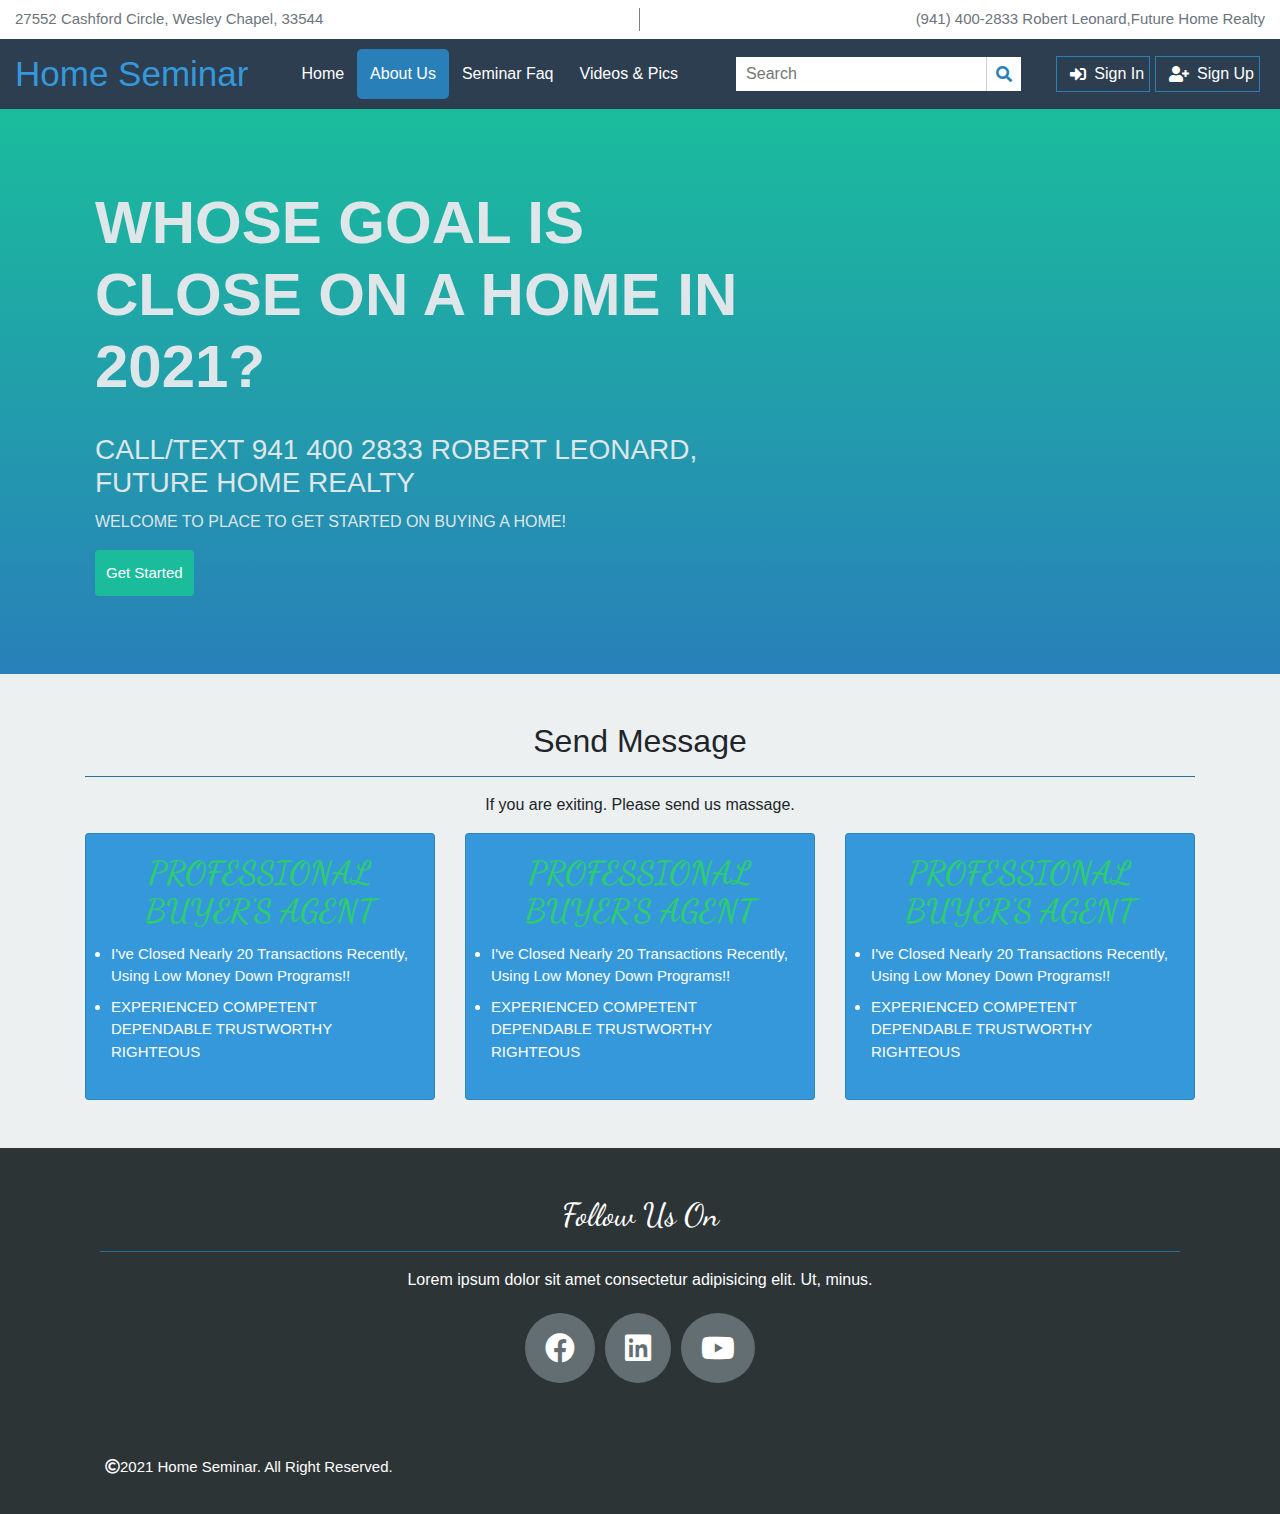
<file: About Us/about.html>
<!DOCTYPE html>
<html lang="en">

<head>
    <meta charset="UTF-8">
    <meta http-equiv="X-UA-Compatible" content="IE=edge">
    <meta name="viewport" content="width=device-width, initial-scale=1.0">
    <title>About Us /Buyer's Agent-Robert Leonard, Future Home Realty</title>
    <link rel="stylesheet" href="css/bootstrap.min.css">
    <link rel="stylesheet" href="css/about.css">
    <link rel="stylesheet" href="https://use.fontawesome.com/releases/v5.15.2/css/all.css">
    <script src="https://ajax.googleapis.com/ajax/libs/jquery/3.5.1/jquery.min.js"></script>
    <script src="https://cdnjs.cloudflare.com/ajax/libs/popper.js/1.16.0/umd/popper.min.js"></script>
    <script src="https://maxcdn.bootstrapcdn.com/bootstrap/4.5.2/js/bootstrap.min.js"></script>
    <script src="js/script.js"></script>
</head>

<body>
    <!-- top headert part start from here -->
    <header class="top-header text-secondary">
        <div class="container-fluid">
            <div class="row py-2 no-gutters ">
                <div class="col-6 " id="horizontal-devider">
                    <p class="top-header-text">27552 Cashford Circle, Wesley Chapel, 33544</p>
                </div>
                <div class=" col-6 text-right">
                    <p class="top-header-text">(941) 400-2833 Robert Leonard,Future Home Realty</p>
                </div>
            </div>
        </div>
    </header>
    <!-- top headert part start from here--->

    <!-- nav section start -->
    <div class="navbar sticky-top">
        <div class="container-fluid">


            <div class="logo-nav-wrapper">

                <div class="bar">
                    <i class="fas fa-bars"></i>
                    <i class="fas fa-times "></i>
                </div>


                <div class="logo">
                    <a href="">
                        <h4>Home Seminar</h4>
                    </a>
                </div>
                <ul class="navmenu">
                    <li><a href="../index.html">Home</a></li>
                    <li class="active"><a href="">About Us</a></li>
                    <li ><a href="../Seminar Faq/Seminar-faq.html">Seminar Faq</a></li>
                    <li><a href="../Videos and pics/videos.html">Videos & Pics</a></li>
                </ul>

            </div>


            <div class="searchbox">
                <input type="text" placeholder="Search">
                <i class="fas fa-search"></i>
            </div>
            <div class="member-info ">
                <div class="sign-in">
                    <a href="../sign in page/sign-in.html">
                        <i class="fas fa-sign-in-alt px-2 "></i>
                        <p class="">Sign In</p>
                    </a>

                </div>
                <div class="sign-up">
                    <a href="../sign up page/sign-up.html">
                        <i class="fas fa-user-plus px-2"></i>
                        <p class="">Sign Up</p>
                    </a>

                </div>
            </div>
        </div>
    </div>
    <!-- nav section end -->

    <!------------- banner section --------- -->
    <div class="banner">
        <div class="container">
            <div class="row py-5">
                <div class="col-md-8">
                    <div class="banner-title-box">
                        <h2 class="banner-title">WHOSE GOAL IS CLOSE ON A HOME IN 2021?</h2>
                        <h3 class="banner-subtitle">CALL/TEXT 941 400 2833
                            ROBERT LEONARD,
                            FUTURE HOME REALTY
                        </h3>
                        <p class="title-desc">WELCOME TO PLACE TO GET STARTED ON BUYING A HOME!</p>
                        <button class="btn common-btn"><a href="">Get Started</a> </button>
                    </div>
                </div>
            </div>
        </div>
    </div>

    <!------------- banner section end--------- -->
    <!----------------about us----------->
    <div class="about-us py-5">
        <div class="container">
            <div class="row">
                <div class="col-md-12 text-center">
                    <h2 class="title">Send Message</h2>
                    <hr>
                    <p>If you are exiting. Please send us massage.</p>
                </div>
            </div>
            <div class="row">
                <div class="col-md-4">
                    <div class="card mb-sm-4 m-md-0">
                        <div class="card-body">
                            <div class="card-title">
                                <h2>Professional Buyer's Agent</h2>
                            </div>
                            <div class="card-text">
                                <ul>
                                    <li class="mb-2">I've closed nearly 20 transactions recently, using low money down
                                        programs!!
                                    </li>
                                    <li>EXPERIENCED COMPETENT DEPENDABLE TRUSTWORTHY RIGHTEOUS</li>
                                </ul>
                            </div>
                        </div>
                    </div>
                </div>
                <div class="col-md-4">
                    <div class="card mb-sm-4 m-md-0">
                        <div class="card-body">
                            <div class="card-title">
                                <h2>Professional Buyer's Agent</h2>
                            </div>
                            <div class="card-text">
                                <ul>
                                    <li class="mb-2">I've closed nearly 20 transactions recently, using low money down
                                        programs!!
                                    </li>
                                    <li>EXPERIENCED COMPETENT DEPENDABLE TRUSTWORTHY RIGHTEOUS</li>
                                </ul>
                            </div>
                        </div>
                    </div>
                </div>
                <div class="col-md-4">
                    <div class="card ">
                        <div class="card-body">
                            <div class="card-title">
                                <h2>Professional Buyer's Agent</h2>
                            </div>
                            <div class="card-text">
                                <ul>
                                    <li class="mb-2">I've closed nearly 20 transactions recently, using low money down
                                        programs!!
                                    </li>
                                    <li>EXPERIENCED COMPETENT DEPENDABLE TRUSTWORTHY RIGHTEOUS</li>
                                </ul>
                            </div>
                        </div>
                    </div>
                </div>
            </div>
        </div>
    </div>



    <!----------------about us end----------->
    <!-- footer start -->
    <footer class="footer-part">
        <div class="container">
            <div class="row">
                <div class="col-md-12 py-5">
                    <div class="col-md-12 text-center ">
                        <h2 class="title">Follow Us On</h2>
                        <hr>
                        <p class="title-desc">Lorem ipsum dolor sit amet consectetur adipisicing elit. Ut, minus.</p>
                    </div>

                    <div class="social-link">
                        <a href="https://www.facebook.com/101267173889321"><i class="fab fa-facebook"></i></a>
                        <a href="https://www.linkedin.com/in/robert-leonard-77280b15b/"><i
                                class="fab fa-linkedin text-white"></i></a>
                        <a href="https://www.youtube.com/channel/UCjj0bDj8xqBLkMwbcsASmPQ?view_as=subscriber"><i
                                class="fab fa-youtube"></i></a>
                    </div>

                </div>
            </div>
            <div class="row">
                <div class="col-12">
                    <div class="copyright">
                        <p><i class="far fa-copyright"></i>2021 Home Seminar. All Right Reserved.</p>
                    </div>
                </div>
            </div>
        </div>

    </footer>
    <!-- footer end -->

</body>

</html>
</file>
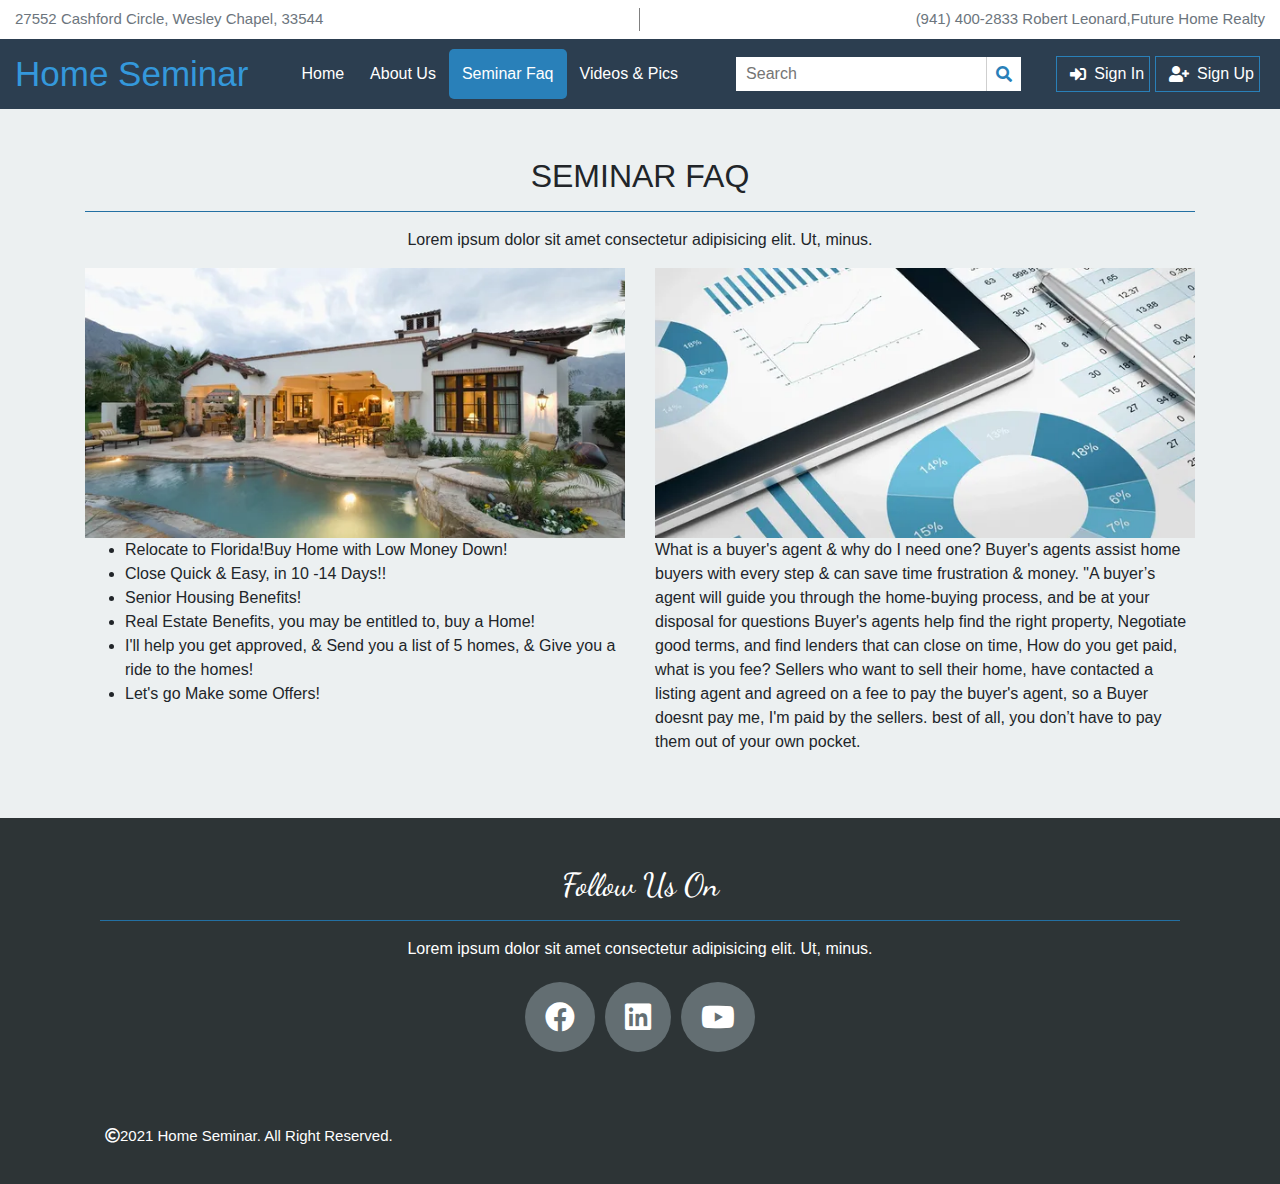
<file: Seminar Faq/Seminar-faq.html>
<!DOCTYPE html>
<html lang="en">

<head>
    <meta charset="UTF-8">
    <meta http-equiv="X-UA-Compatible" content="IE=edge">
    <meta name="viewport" content="width=device-width, initial-scale=1.0">
    <title>Seminar Faq /Buyer's Agent-Robert Leonard, Future Home Realty</title>
    <link rel="stylesheet" href="css/bootstrap.min.css">
    <link rel="stylesheet" href="css/Seminar-faq.css">
    <link rel="stylesheet" href="https://use.fontawesome.com/releases/v5.15.2/css/all.css">
    <script src="https://ajax.googleapis.com/ajax/libs/jquery/3.5.1/jquery.min.js"></script>
    <script src="https://cdnjs.cloudflare.com/ajax/libs/popper.js/1.16.0/umd/popper.min.js"></script>
    <script src="https://maxcdn.bootstrapcdn.com/bootstrap/4.5.2/js/bootstrap.min.js"></script>
    <script src="js/script.js"></script>
</head>

<body>
    <!-- top headert part start from here -->
    <header class="top-header text-secondary">
        <div class="container-fluid">
            <div class="row py-2 no-gutters ">
                <div class="col-6 " id="horizontal-devider">
                    <p class="top-header-text">27552 Cashford Circle, Wesley Chapel, 33544</p>
                </div>
                <div class=" col-6 text-right">
                    <p class="top-header-text">(941) 400-2833 Robert Leonard,Future Home Realty</p>
                </div>
            </div>
        </div>
    </header>
    <!-- top headert part start from here--->

    <!-- nav section start -->
    <div class="navbar sticky-top">
        <div class="container-fluid">


            <div class="logo-nav-wrapper">

                <div class="bar">
                    <i class="fas fa-bars"></i>
                    <i class="fas fa-times "></i>
                </div>


                <div class="logo">
                    <a href="">
                        <h4>Home Seminar</h4>
                    </a>
                </div>
                <ul class="navmenu">
                    <li><a href="../index.html">Home</a></li>
                    <li ><a href="../About Us/about.html">About Us</a></li>
                    <li class="active"><a href="#">Seminar Faq</a></li>
                    <li><a href="../Videos and pics/videos.html">Videos & Pics</a></li>
                </ul>

            </div>


            <div class="searchbox">
                <input type="text" placeholder="Search">
                <i class="fas fa-search"></i>
            </div>
            <div class="member-info ">
                <div class="sign-in">
                    <a href="../sign in page/sign-in.html">
                        <i class="fas fa-sign-in-alt px-2 "></i>
                        <p class="">Sign In</p>
                    </a>

                </div>
                <div class="sign-up">
                    <a href="../sign up page/sign-up.html">
                        <i class="fas fa-user-plus px-2"></i>
                        <p class="">Sign Up</p>
                    </a>

                </div>
            </div>
        </div>
    </div>
    <!-- nav section end -->
    <!-- seminar faq -->
    <div class="seminar-faq-section py-5">
        <div class="container">
            <div class="row">
                <div class="col text-center">
                    <h2 class="title">Seminar Faq</h2>
                    <hr>
                    <p>Lorem ipsum dolor sit amet consectetur adipisicing elit. Ut, minus.</p>
                </div>
            </div>
            <div class="row">
                <div class="col-md-6">
                    <img src="../images/seminar.1.webp" class="w-100" alt="">
                    <ul>
                        <li>Relocate to Florida!Buy Home with Low Money Down!</li>
                        <li>Close Quick & Easy, in 10 -14 Days!!</li>
                        <li>Senior Housing Benefits! </li>
                        <li>Real Estate Benefits, you may be entitled to, buy a Home!</li>
                        <li>I'll help you get approved, & Send you a list of 5 homes, & Give you a ride to the homes!
                        </li>
                        <li>Let's go Make some Offers!</li>
                    </ul>
                </div>

                <div class="col-md-6">
                    <img src="../images/seminar-2.webp" class="w-100" alt="">
                    <p>What is a buyer's agent & why do I need one?

                        Buyer's agents assist home buyers with every step & can save time frustration & money.

                        "A buyer’s agent will guide you through the home-buying process, and be at your disposal for
                        questions

                        Buyer's agents help find the right property, Negotiate good terms, and find lenders that can
                        close on time,



                        How do you get paid, what is you fee?

                        Sellers who want to sell their home, have contacted a listing agent and agreed on a fee to pay
                        the buyer's agent, so a Buyer doesnt pay me, I'm paid by the sellers. best of all, you don’t
                        have to pay them out of your own pocket.</p>
                </div>
            </div>
        </div>
    </div>

    <!-- seminar faq -->
    <!-- footer start -->
    <footer class="footer-part">
        <div class="container">
            <div class="row">
                <div class="col-md-12 py-5">
                    <div class="col-md-12 text-center ">
                        <h2 class="title">Follow Us On</h2>
                        <hr>
                        <p class="title-desc">Lorem ipsum dolor sit amet consectetur adipisicing elit. Ut, minus.</p>
                    </div>

                    <div class="social-link">
                        <a href="https://www.facebook.com/101267173889321"><i class="fab fa-facebook"></i></a>
                        <a href="https://www.linkedin.com/in/robert-leonard-77280b15b/"><i
                                class="fab fa-linkedin text-white"></i></a>
                        <a href="https://www.youtube.com/channel/UCjj0bDj8xqBLkMwbcsASmPQ?view_as=subscriber"><i
                                class="fab fa-youtube"></i></a>
                    </div>

                </div>
            </div>
            <div class="row">
                <div class="col-12">
                    <div class="copyright">
                        <p><i class="far fa-copyright"></i>2021 Home Seminar. All Right Reserved.</p>
                    </div>
                </div>
            </div>
        </div>

    </footer>
    <!-- footer end -->

</body>

</html>
</file>
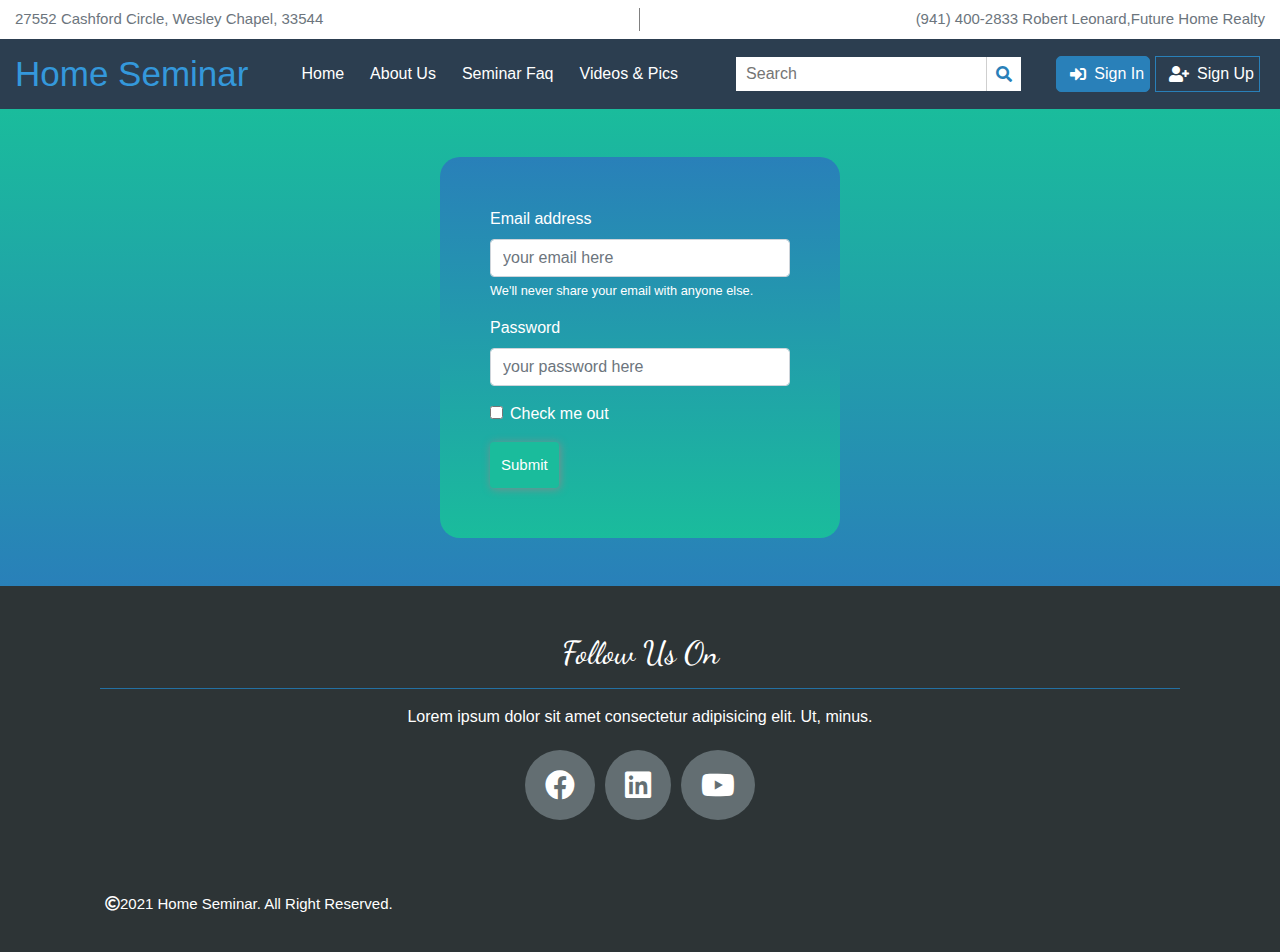
<file: sign in page/sign-in.html>
<!DOCTYPE html>
<html lang="en">

<head>
    <meta charset="UTF-8">
    <meta http-equiv="X-UA-Compatible" content="IE=edge">
    <meta name="viewport" content="width=device-width, initial-scale=1.0">
    <title>sign-in /Buyer's Agent-Robert Leonard, Future Home Realty</title>
    <link rel="stylesheet" href="css/bootstrap.min.css">
    <link rel="stylesheet" href="css/sign-in.css">
    <link rel="stylesheet" href="https://use.fontawesome.com/releases/v5.15.2/css/all.css">
    <script src="https://ajax.googleapis.com/ajax/libs/jquery/3.5.1/jquery.min.js"></script>
    <script src="https://cdnjs.cloudflare.com/ajax/libs/popper.js/1.16.0/umd/popper.min.js"></script>
    <script src="https://maxcdn.bootstrapcdn.com/bootstrap/4.5.2/js/bootstrap.min.js"></script>
    <script src="js/script.js"></script>
</head>

<body>
    <!-- top headert part start from here -->
    <header class="top-header text-secondary">
        <div class="container-fluid">
            <div class="row py-2 no-gutters ">
                <div class="col-6 " id="horizontal-devider">
                    <p class="top-header-text">27552 Cashford Circle, Wesley Chapel, 33544</p>
                </div>
                <div class=" col-6 text-right">
                    <p class="top-header-text">(941) 400-2833 Robert Leonard,Future Home Realty</p>
                </div>
            </div>
        </div>
    </header>
    <!-- top headert part start from here--->

    <!-- nav section start -->
    <div class="navbar sticky-top">
        <div class="container-fluid">


            <div class="logo-nav-wrapper">

                <div class="bar">
                    <i class="fas fa-bars"></i>
                    <i class="fas fa-times "></i>
                </div>


                <div class="logo">
                    <a href="">
                        <h4>Home Seminar</h4>
                    </a>
                </div>
                <ul class="navmenu">
                    <li><a href="../index.html">Home</a></li>
                    <li><a href="../About Us/about.html">About Us</a></li>
                    <li><a href="../Seminar Faq/Seminar-faq.html">Seminar Faq</a></li>
                    <li><a href="../Videos and pics/videos.html">Videos & Pics</a></li>
                </ul>

            </div>


            <div class="searchbox">
                <input type="text" placeholder="Search">
                <i class="fas fa-search"></i>
            </div>
            <div class="member-info ">
                <div class="sign-in active ">
                    <a href="#" class="">
                        <i class="fas fa-sign-in-alt px-2 "></i>
                        <p class="">Sign In</p>
                    </a>

                </div>
                <div class="sign-up">
                    <a href="../sign up page/sign-up.html">
                        <i class="fas fa-user-plus px-2"></i>
                        <p class="">Sign Up</p>
                    </a>

                </div>
            </div>
        </div>
    </div>
    <!-- nav section end -->
    <!-- sign in---->
    <div class="sign-in-section">
        <div class="container">
            <div class="row py-5">
                <div class="col-md-12">
                    <div class="form-wrapper">
                        <form>
                            <div class="form-group">
                                <label for="InputEmail1">Email address</label>
                                <input placeholder="your email here" type="email" class="form-control" id="InputEmail1"
                                    aria-describedby="emailHelp">
                                <small id="emailHelp" class="form-text text-white">We'll never share your email with
                                    anyone else.</small>
                            </div>
                            <div class="form-group">
                                <label for="InputPassword1">Password</label>
                                <input placeholder="your password here" type="password" class="form-control" id="InputPassword1">
                            </div>
                            <div class="form-group form-check">
                                <input type="checkbox" class="form-check-input" id="Check1">
                                <label class="form-check-label" for="Check1">Check me out</label>
                            </div>
                            <button type="submit" class="btn common-btn"><a href="">Submit</a></button>
                        </form>
                    </div>
                </div>
            </div>
        </div>
    </div>
    <!-- sign in end -->
    <!-- footer start -->
    <footer class="footer-part">
        <div class="container">
            <div class="row">
                <div class="col-md-12 py-5">
                    <div class="col-md-12 text-center ">
                        <h2 class="title">Follow Us On</h2>
                        <hr>
                        <p class="title-desc">Lorem ipsum dolor sit amet consectetur adipisicing elit. Ut, minus.</p>
                    </div>

                    <div class="social-link">
                        <a href="https://www.facebook.com/101267173889321"><i class="fab fa-facebook"></i></a>
                        <a href="https://www.linkedin.com/in/robert-leonard-77280b15b/"><i
                                class="fab fa-linkedin text-white"></i></a>
                        <a href="https://www.youtube.com/channel/UCjj0bDj8xqBLkMwbcsASmPQ?view_as=subscriber"><i
                                class="fab fa-youtube"></i></a>
                    </div>

                </div>
            </div>
            <div class="row">
                <div class="col-12">
                    <div class="copyright">
                        <p><i class="far fa-copyright"></i>2021 Home Seminar. All Right Reserved.</p>
                    </div>
                </div>
            </div>
        </div>

    </footer>
    <!-- footer end -->

</body>

</html>
</file>
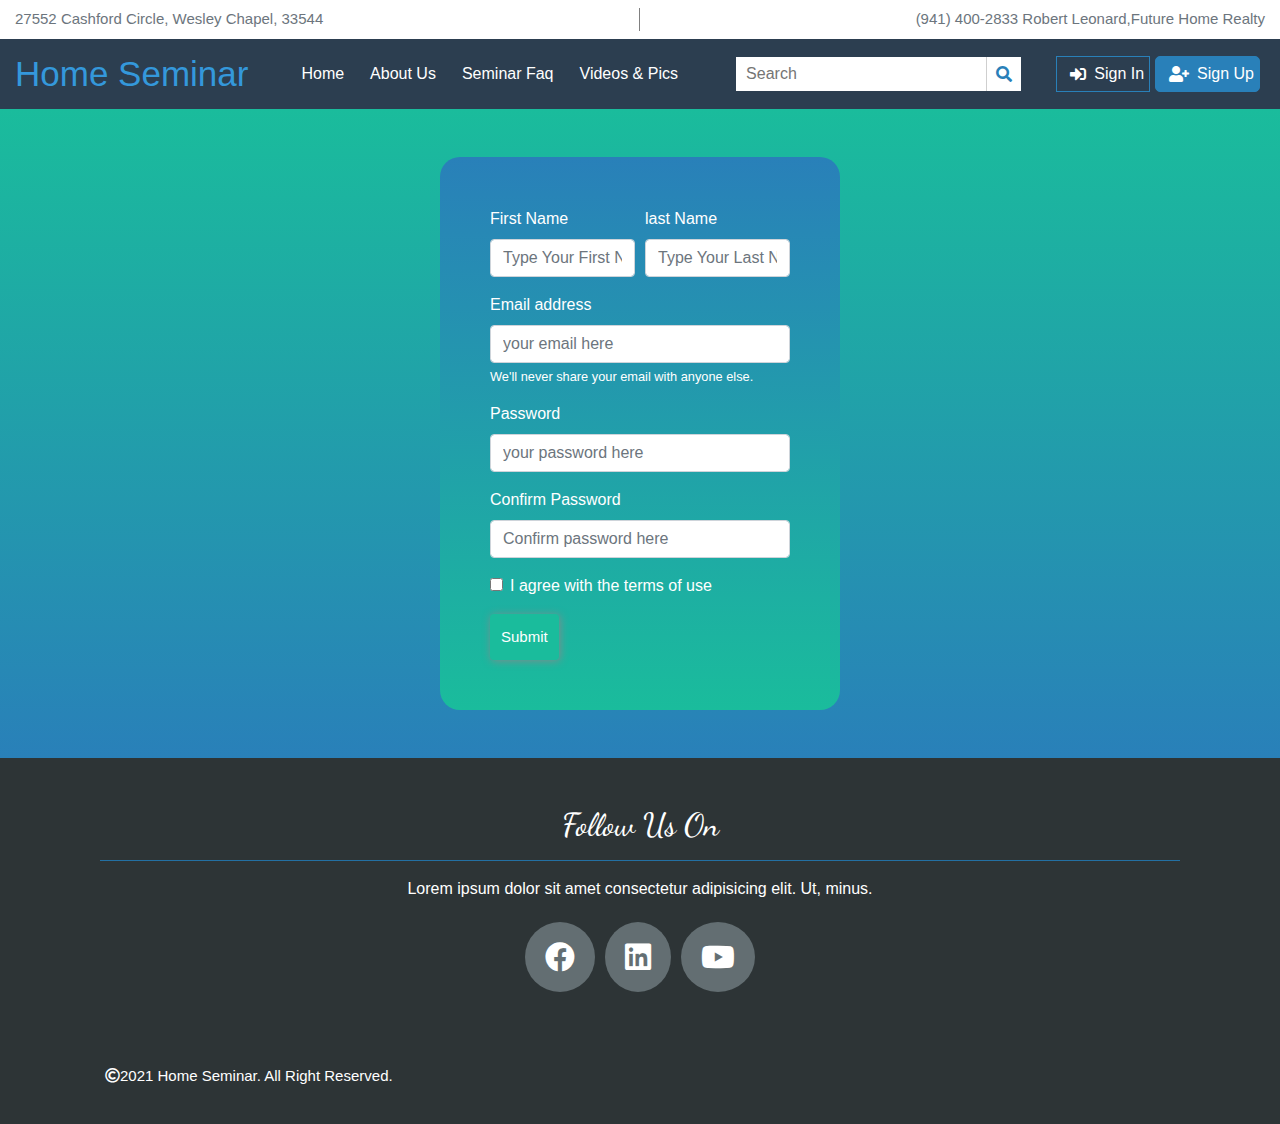
<file: sign up page/sign-up.html>
<!DOCTYPE html>
<html lang="en">

<head>
    <meta charset="UTF-8">
    <meta http-equiv="X-UA-Compatible" content="IE=edge">
    <meta name="viewport" content="width=device-width, initial-scale=1.0">
    <title>sign-up /Buyer's Agent-Robert Leonard, Future Home Realty</title>
    <link rel="stylesheet" href="css/bootstrap.min.css">
    <link rel="stylesheet" href="css/sign-up.css">
    <link rel="stylesheet" href="https://use.fontawesome.com/releases/v5.15.2/css/all.css">
    <script src="https://ajax.googleapis.com/ajax/libs/jquery/3.5.1/jquery.min.js"></script>
    <script src="https://cdnjs.cloudflare.com/ajax/libs/popper.js/1.16.0/umd/popper.min.js"></script>
    <script src="https://maxcdn.bootstrapcdn.com/bootstrap/4.5.2/js/bootstrap.min.js"></script>
    <script src="js/script.js"></script>
</head>

<body>
    <!-- top headert part start from here -->
    <header class="top-header text-secondary">
        <div class="container-fluid">
            <div class="row py-2 no-gutters ">
                <div class="col-6 " id="horizontal-devider">
                    <p class="top-header-text">27552 Cashford Circle, Wesley Chapel, 33544</p>
                </div>
                <div class=" col-6 text-right">
                    <p class="top-header-text">(941) 400-2833 Robert Leonard,Future Home Realty</p>
                </div>
            </div>
        </div>
    </header>
    <!-- top headert part start from here--->

    <!-- nav section start -->
    <div class="navbar sticky-top">
        <div class="container-fluid">


            <div class="logo-nav-wrapper">

                <div class="bar">
                    <i class="fas fa-bars"></i>
                    <i class="fas fa-times "></i>
                </div>


                <div class="logo">
                    <a href="">
                        <h4>Home Seminar</h4>
                    </a>
                </div>
                <ul class="navmenu">
                    <li><a href="../index.html">Home</a></li>
                    <li><a href="../About Us/about.html">About Us</a></li>
                    <li><a href="../Seminar Faq/Seminar-faq.html">Seminar Faq</a></li>
                    <li><a href="../Videos and pics/videos.html">Videos & Pics</a></li>
                </ul>

            </div>


            <div class="searchbox">
                <input type="text" placeholder="Search">
                <i class="fas fa-search"></i>
            </div>
            <div class="member-info ">
                <div class="sign-in  ">
                    <a href="../sign in page/sign-in.html" class="">
                        <i class="fas fa-sign-in-alt px-2 "></i>
                        <p class="">Sign In</p>
                    </a>

                </div>
                <div class="sign-up active">
                    <a href="#">
                        <i class="fas fa-user-plus px-2"></i>
                        <p class="">Sign Up</p>
                    </a>

                </div>
            </div>
        </div>
    </div>
    <!-- nav section end -->
    <!-- sign in---->
    <div class="sign-in-section">
        <div class="container">
            <div class="row py-5">
                <div class="col-md-12">
                    <div class="form-wrapper">
                        <form>
                            <div class="form-group">
                                <div class="form-row">
                                    <div class="col-md-6 mb-md-0 mb-3">
                                        <label for="firstName">First Name</label>
                                        <input placeholder="Type Your First Name" type="text" id="firstName" class="form-control">
                                    </div>
                                    <div class="col-md-6">
                                        <label for="lastName">last Name</label>
                                        <input placeholder="Type Your Last Name"  type="text" id="lastName" class="form-control">
                                    </div>
                                </div>
                            </div>
                            <div class="form-group">
                                <label for="InputEmail1">Email address</label>
                                <input placeholder="your email here" type="email" class="form-control" id="InputEmail1"
                                    aria-describedby="emailHelp">
                                <small id="emailHelp" class="form-text text-white">We'll never share your email with
                                    anyone else.</small>
                            </div>
                            <div class="form-group">
                                <label for="InputPassword1">Password</label>
                                <input placeholder="your password here" type="password" class="form-control"
                                    id="InputPassword1">
                            </div>

                            <div class="form-group">
                                <label for="InputPassword2">Confirm Password</label>
                                <input placeholder="Confirm password here" type="password" class="form-control"
                                    id="InputPassword2">
                            </div>
                            <div class="form-group form-check">
                                <input type="checkbox" class="form-check-input" id="Check1">
                                <label class="form-check-label" for="Check1">I agree with the terms of use</label>
                            </div>
                            <button type="submit" class="btn common-btn"><a href="">Submit</a></button>
                        </form>
                    </div>
                </div>
            </div>
        </div>
    </div>
    <!-- sign in end -->
    <!-- footer start -->
    <footer class="footer-part">
        <div class="container">
            <div class="row">
                <div class="col-md-12 py-5">
                    <div class="col-md-12 text-center ">
                        <h2 class="title">Follow Us On</h2>
                        <hr>
                        <p class="title-desc">Lorem ipsum dolor sit amet consectetur adipisicing elit. Ut, minus.</p>
                    </div>

                    <div class="social-link">
                        <a href="https://www.facebook.com/101267173889321"><i class="fab fa-facebook"></i></a>
                        <a href="https://www.linkedin.com/in/robert-leonard-77280b15b/"><i
                                class="fab fa-linkedin text-white"></i></a>
                        <a href="https://www.youtube.com/channel/UCjj0bDj8xqBLkMwbcsASmPQ?view_as=subscriber"><i
                                class="fab fa-youtube"></i></a>
                    </div>

                </div>
            </div>
            <div class="row">
                <div class="col-12">
                    <div class="copyright">
                        <p><i class="far fa-copyright"></i>2021 Home Seminar. All Right Reserved.</p>
                    </div>
                </div>
            </div>
        </div>

    </footer>
    <!-- footer end -->

</body>

</html>
</file>
<file: About Us/css/about.css>
@import url('https://fonts.googleapis.com/css2?family=Dancing+Script:wght@500;600;700&display=swap');

* {
    box-sizing: border-box;
    font-family: Arial, Helvetica, sans-serif;
}

.common-btn {
    background: #1abc9c;
    padding: 10px;
    display: block;
    margin-top: 10px;
}

.common-btn:hover {
    background: #16a085 !important;
}

.common-btn a {
    text-decoration: none;
    color: white;
    font-size: 15px;
}

hr {
    background-color: #287db6;
}

/* top header part start from here */
.top-header-text {
    font-size: 15px;
    margin-bottom: 0px;
}

#horizontal-devider p {
    border-right: 1px solid gray;

}

@media only screen and (max-width:768px) {

    .top-header .container p {
        font-size: 12px;
    }
}

/* top header part end here */
/* navbar start from here */
.bar {
    color: white;
    font-size: 25px;
    cursor: pointer;
    margin-right: 10px;
    display: none;

}

.logo-nav-wrapper {
    display: flex;
    align-items: center;
}

.logo {
    color: #2980b9;
}

.logo a {
    text-decoration: none;
    color: #3498db;
}

.logo a h4 {
    margin-bottom: 0;
}

.logo-nav-wrapper a h4 {
    font-size: 35px;
}

.navbar {
    align-items: center;
    background: #2c3e50;
    justify-content: space-between;
    padding: 10px 0px;

}

.navbar .navmenu .active {
    background: #2980b9;
    border-radius: 5px;
}

.navmenu {
    list-style: none;
    display: flex;
    align-items: center;
    margin-bottom: 0px;
}

.navmenu li a {
    text-decoration: none;
    color: white;

}

.navmenu li {
    padding: 13px;
}

.navmenu li:hover {
    background: #2980b9;
    border-radius: 5px;
}

.searchbox {
    display: flex;
}

.searchbox input {
    width: 250px;
    outline: none;
    padding: 5px 10px;
    border: none;
    margin-left: 10px;


}

.searchbox i:hover {
    color: #287db6;
    background: #dfe6e9;
    cursor: pointer;
}



.searchbox .fa-search {
    background: white;
    padding: 9px;
    color: #2980b9;
    vertical-align: middle;
    border-left: 1px solid #80808061;
}

.member-info {
    display: flex;
    color: white;
    align-items: center;


}

.sign-in,
.sign-up {

    padding: 5px;
    margin-right: 5px;
    align-items: center;
    border: 1px solid #2980b9;
    cursor: pointer;
}

.sign-in a,
.sign-up a {
    display: flex;
    text-decoration: none;
    align-items: center;
    color: white;
}

.sign-in p,
.sign-up p {
    margin-bottom: 0;

}



/* navbar end here */

/* banner part */
.banner {
    background: linear-gradient(#1abc9c, #2980b9);
}

.banner-title-box {
    color: #dfe6e9;
    padding: 30px 10px;
}

.banner-title-box .banner-title {
    font-size: 60px;
    font-weight: bold;
    margin-bottom: 30px;
}

.banner-title-box .banner-subtitle {
    margin-bottom: 10px;
}

.banner-title-box .btn:hover {
    background: #287db6;
}

.banner-title-box button a {
    text-decoration: none;
    color: white;
}


/* banner part end*/

/* about us  part */
.about-us {
    background: #ecf0f1;
}

.about-us ul {
    padding-left: 5px;
}

.about-us ul li {
    font-size: 15px;
    font-family: 'Lucida Sans', 'Lucida Sans Regular', 'Lucida Grande', 'Lucida Sans Unicode', Geneva, Verdana, sans-serif;
    color: white;
    text-transform: capitalize;

}

.card h2 {
    font-family: dancing script;
    color: #2ecc71;
    font-weight: bold;
    text-align: center;
    text-transform: uppercase;
    /* text-shadow: 1px 1px 5px #2ecc71; */
}

.card {
    background: #3498db;

}


/* about us  part */
/* footer part start */
.footer-part {
    background: #2d3436;
}

.footer-part .title {
    color: white;
    font-family: 'Dancing Script', cursive;
}

.footer-part .title-desc {
    color: white;
}

.footer-part .social-link i {
    color: white;
    font-size: 30px;
    background: #636e72;
    border-radius: 50%;
    padding: 20px;
    margin: 5px;

}

.footer-part .social-link {
    display: flex;
    justify-content: center;
}

.copyright p {
    color: white;
    font-family: Arial, Helvetica, sans-serif;
    padding: 20px;
    font-size: 15px;
}

.copyright i {
    color: white;


}

/* footer part end */
/* responsive part  start */
@media screen and (max-width:1220px) {
    .navmenu {
        display: flex;
        flex-direction: column;
        position: absolute;
        background-color: #2c3e50;
        width: 100%;
        top: 95%;
        left: -100%;
        padding: 0;
        transition: .6s;
        z-index: 1;
    }

    .searchbox input {
        margin: 0px;
    }

    .navmenu li {
        width: 100%;

    }

    .bar {
        display: block;
    }
}

@media screen and (max-width:992px) {
    .pricing {
        width: 300px;
    }

    .message-section .message-vector-img img {
        height: 300px;
        margin: auto;

    }

    .message-vector-img {
        align-items: center;
        display: flex;
        flex-direction: column;

    }
}

.left0 {

    left: 0px;
    transition: .6s;
}

@media screen and (max-width:810px) {
    .logo-nav-wrapper .logo a h4 {
        font-size: 25px;
    }

    .top-header-text {
        font-size: 10px;
    }

    .searchbox input {
        width: 150px;
        height: 25px;
        font-size: 12px;
    }

    .searchbox .fa-search {
        height: 25px;
        padding: 5px;

    }

    .searchbox {
        text-align: center;
    }

    .sign-in p,
    .sign-in i,
    .sign-up p,
    .sign-up i {
        font-size: 10px
    }

    .navmenu {
        top: 95%;
    }

}

@media screen and (max-width:768px) {
    .carousel-inner img {
        height: 450px;
    }
}

@media screen and (max-width:610px) {
    .searchbox input {
        width: 100px;
        font-size: 10px;

    }

    .logo-nav-wrapper .logo a h4 {
        font-size: 20px;
    }

    .sign-in p,
    .sign-up p {
        font-size: 10px
    }
}

@media screen and (max-width:576px) {

    .bar {
        font-size: 20px;
    }

    .card {
        max-width: 400px;
        margin: 10px auto;

    }

    .card-body {
        text-align: left;
    }

    .card-body .btn {
        margin: 10px 0px;
    }

    .card img {
        height: 300px;
        max-width: 100%;
    }
}

@media screen and (max-width:495px) {
    .banner .banner-title {
        font-size: 40px;
    }

    .banner {
        background-size: cover;
    }

    .banner-subtitle {
        font-size: 20px;
    }

    .banner .title-desc {
        font-size: 12px;
    }

    .banner-title-box {
        padding: 0;
    }

    .top-header-text {
        font-size: 8px;
        color: #2d3436;
    }

    .sign-in p,
    .sign-in i,
    .sign-up p,
    .sign-up i {
        font-size: 5px;

    }

    .sign-in i,
    .sign-up i {
        padding-right: 2px;
    }

    .sign-in,
    .sign-up {
        padding: 2px;
    }

    .searchbox input {
        padding: 5px;
        height: 20px;
    }

    .searchbox .fa-search {
        height: 20px;
        font-size: 10px;
    }

    .navmenu li {
        padding: 10px;
        font-size: 10px;
    }

    .pricing {
        width: 250px;
    }

    .pricing-service {
        width: 200px;
    }
}

@media screen and (max-width:450px) {
    .logo-nav-wrapper .logo a h4 {
        font-size: 10px;
    }

    .top-header-text {
        font-size: 5px;
    }

    .navmenu li a {
        font-size: 12px;
    }

    .navmenu li {
        padding: 7px;
    }

    .navbar .searchbox input {
        height: 20px;
    }

    .navbar .searchbox .fa-search {
        font-size: 10px;

    }


    .pricing-section {
        padding: 20px;
    }


}

@media screen and (max-width:360px) {


    .sign-up {
        margin-right: 0px;
    }

    .card img {
        height: 250px;
    }

    .carousel-inner img {
        height: 250px;
    }
}

@media screen and (max-width:345px) {
    .navbar .container-fluid {
        padding: 0px 5px;
    }

    .searchbox input {
        width: 80px;
    }

}

/* responsive part  start */
</file>
<file: Seminar Faq/css/Seminar-faq.css>
@import url('https://fonts.googleapis.com/css2?family=Dancing+Script:wght@500;600;700&display=swap');

* {
    box-sizing: border-box;
    font-family: Arial, Helvetica, sans-serif;
}

.common-btn {
    background: #1abc9c;
    padding: 10px;
    display: block;
    margin-top: 10px;
}

.common-btn:hover {
    background: #16a085 !important;
}

.common-btn a {
    text-decoration: none;
    color: white;
    font-size: 15px;
}

hr {
    background-color: #287db6;
}
.seminar-faq-section h2{
    text-transform: uppercase;
}
/* top header part start from here */
.top-header-text {
    font-size: 15px;
    margin-bottom: 0px;
}

#horizontal-devider p {
    border-right: 1px solid gray;

}

@media only screen and (max-width:768px) {

    .top-header .container p {
        font-size: 12px;
    }
}

/* top header part end here */
/* navbar start from here */
.bar {
    color: white;
    font-size: 25px;
    cursor: pointer;
    margin-right: 10px;
    display: none;

}

.logo-nav-wrapper {
    display: flex;
    align-items: center;
}

.logo {
    color: #2980b9;
}

.logo a {
    text-decoration: none;
    color: #3498db;
}

.logo a h4 {
    margin-bottom: 0;
}

.logo-nav-wrapper a h4 {
    font-size: 35px;
}

.navbar {
    align-items: center;
    background: #2c3e50;
    justify-content: space-between;
    padding: 10px 0px;

}

.navbar .navmenu .active {
    background: #2980b9;
    border-radius: 5px;
}

.navmenu {
    list-style: none;
    display: flex;
    align-items: center;
    margin-bottom: 0px;
}

.navmenu li a {
    text-decoration: none;
    color: white;

}

.navmenu li {
    padding: 13px;
}

.navmenu li:hover {
    background: #2980b9;
    border-radius: 5px;
}

.searchbox {
    display: flex;
}

.searchbox input {
    width: 250px;
    outline: none;
    padding: 5px 10px;
    border: none;
    margin-left: 10px;


}

.searchbox i:hover {
    color: #287db6;
    background: #dfe6e9;
    cursor: pointer;
}



.searchbox .fa-search {
    background: white;
    padding: 9px;
    color: #2980b9;
    vertical-align: middle;
    border-left: 1px solid #80808061;
}

.member-info {
    display: flex;
    color: white;
    align-items: center;


}

.sign-in,
.sign-up {

    padding: 5px;
    margin-right: 5px;
    align-items: center;
    border: 1px solid #2980b9;
    cursor: pointer;
}

.sign-in a,
.sign-up a {
    display: flex;
    text-decoration: none;
    align-items: center;
    color: white;
}

.sign-in p,
.sign-up p {
    margin-bottom: 0;

}



/* navbar end here */
/* seminar faq start */
.seminar-faq-section{
    background: #ecf0f1;
    
}

/* seminar faq start */

/* footer part start */
.footer-part {
    background: #2d3436;
}

.footer-part .title {
    color: white;
    font-family: 'Dancing Script', cursive;
}

.footer-part .title-desc {
    color: white;
}

.footer-part .social-link i {
    color: white;
    font-size: 30px;
    background: #636e72;
    border-radius: 50%;
    padding: 20px;
    margin: 5px;

}

.footer-part .social-link {
    display: flex;
    justify-content: center;
}

.copyright p {
    color: white;
    font-family: Arial, Helvetica, sans-serif;
    padding: 20px;
    font-size: 15px;
}

.copyright i {
    color: white;


}

/* footer part end */
/* responsive part  start */
@media screen and (max-width:1220px) {
    .navmenu {
        display: flex;
        flex-direction: column;
        position: absolute;
        background-color: #2c3e50;
        width: 100%;
        top: 95%;
        left: -100%;
        padding: 0;
        transition: .6s;
        z-index: 1;
    }

    .searchbox input {
        margin: 0px;
    }

    .navmenu li {
        width: 100%;

    }

    .bar {
        display: block;
    }
}

@media screen and (max-width:992px) {
    .pricing {
        width: 300px;
    }

    .message-section .message-vector-img img {
        height: 300px;
        margin: auto;

    }

    .message-vector-img {
        align-items: center;
        display: flex;
        flex-direction: column;

    }
}

.left0 {

    left: 0px;
    transition: .6s;
}

@media screen and (max-width:810px) {
    .logo-nav-wrapper .logo a h4 {
        font-size: 25px;
    }

    .top-header-text {
        font-size: 10px;
    }

    .searchbox input {
        width: 150px;
        height: 25px;
        font-size: 12px;
    }

    .searchbox .fa-search {
        height: 25px;
        padding: 5px;

    }

    .searchbox {
        text-align: center;
    }

    .sign-in p,
    .sign-in i,
    .sign-up p,
    .sign-up i {
        font-size: 10px
    }

    .navmenu {
        top: 95%;
    }

}

@media screen and (max-width:768px) {
    .carousel-inner img {
        height: 450px;
    }
}

@media screen and (max-width:610px) {
    .searchbox input {
        width: 100px;
        font-size: 10px;

    }

    .logo-nav-wrapper .logo a h4 {
        font-size: 20px;
    }

    .sign-in p,
    .sign-up p {
        font-size: 10px
    }
}

@media screen and (max-width:576px) {

    .bar {
        font-size: 20px;
    }

    .card {
        max-width: 400px;
        margin: 10px auto;

    }

    .card-body {
        text-align: left;
    }

    .card-body .btn {
        margin: 10px 0px;
    }

    .card img {
        height: 300px;
        max-width: 100%;
    }
}

@media screen and (max-width:495px) {
    .banner .banner-title {
        font-size: 40px;
    }

    .banner {
        background-size: cover;
    }

    .banner-subtitle {
        font-size: 20px;
    }

    .banner .title-desc {
        font-size: 12px;
    }

    .banner-title-box {
        padding: 0;
    }

    .top-header-text {
        font-size: 8px;
        color: #2d3436;
    }

    .sign-in p,
    .sign-in i,
    .sign-up p,
    .sign-up i {
        font-size: 5px;

    }

    .sign-in i,
    .sign-up i {
        padding-right: 2px;
    }

    .sign-in,
    .sign-up {
        padding: 2px;
    }

    .searchbox input {
        padding: 5px;
        height: 20px;
    }

    .searchbox .fa-search {
        height: 20px;
        font-size: 10px;
    }

    .navmenu li {
        padding: 10px;
        font-size: 10px;
    }

    .pricing {
        width: 250px;
    }

    .pricing-service {
        width: 200px;
    }
}

@media screen and (max-width:450px) {
    .logo-nav-wrapper .logo a h4 {
        font-size: 10px;
    }

    .top-header-text {
        font-size: 5px;
    }

    .navmenu li a {
        font-size: 12px;
    }

    .navmenu li {
        padding: 7px;
    }

    .navbar .searchbox input {
        height: 20px;
    }

    .navbar .searchbox .fa-search {
        font-size: 10px;

    }


    .pricing-section {
        padding: 20px;
    }


}

@media screen and (max-width:360px) {


    .sign-up {
        margin-right: 0px;
    }

    .card img {
        height: 250px;
    }

    .carousel-inner img {
        height: 250px;
    }
}

@media screen and (max-width:345px) {
    .navbar .container-fluid {
        padding: 0px 5px;
    }

    .searchbox input {
        width: 80px;
    }

}

/* responsive part  start */
</file>
<file: sign in page/css/sign-in.css>
@import url('https://fonts.googleapis.com/css2?family=Dancing+Script:wght@500;600;700&display=swap');

* {
    box-sizing: border-box;
    font-family: Arial, Helvetica, sans-serif;
}

.common-btn {
    background: #1abc9c;
    padding: 10px;
    display: block;
    margin-top: 10px;
    box-shadow: 1px 1px 8px #7f8c8d;
}

.common-btn:hover {
    background: #16a085 !important;
}

.common-btn a {
    text-decoration: none;
    color: white;
    font-size: 15px;
}

hr {
    background-color: #287db6;
}

.seminar-faq-section h2 {
    text-transform: uppercase;
}

/* top header part start from here */
.top-header-text {
    font-size: 15px;
    margin-bottom: 0px;
}

#horizontal-devider p {
    border-right: 1px solid gray;

}

@media only screen and (max-width:768px) {

    .top-header .container p {
        font-size: 12px;
    }
}

/* top header part end here */
/* navbar start from here */
.bar {
    color: white;
    font-size: 25px;
    cursor: pointer;
    margin-right: 10px;
    display: none;

}

.logo-nav-wrapper {
    display: flex;
    align-items: center;
}

.logo {
    color: #2980b9;
}

.logo a {
    text-decoration: none;
    color: #3498db;
}

.logo a h4 {
    margin-bottom: 0;
}

.logo-nav-wrapper a h4 {
    font-size: 35px;
}

.navbar {
    align-items: center;
    background: #2c3e50;
    justify-content: space-between;
    padding: 10px 0px;

}

.active {
    background: #2980b9;
    border-radius: 5px;
}

.navmenu {
    list-style: none;
    display: flex;
    align-items: center;
    margin-bottom: 0px;
}

.navmenu li a {
    text-decoration: none;
    color: white;

}

.navmenu li {
    padding: 13px;
}

.navmenu li:hover {
    background: #2980b9;
    border-radius: 5px;
}

.searchbox {
    display: flex;
}

.searchbox input {
    width: 250px;
    outline: none;
    padding: 5px 10px;
    border: none;
    margin-left: 10px;


}

.searchbox i:hover {
    color: #287db6;
    background: #dfe6e9;
    cursor: pointer;
}



.searchbox .fa-search {
    background: white;
    padding: 9px;
    color: #2980b9;
    vertical-align: middle;
    border-left: 1px solid #80808061;
}

.member-info {
    display: flex;
    color: white;
    align-items: center;


}

.sign-in,
.sign-up {

    padding: 5px;
    margin-right: 5px;
    align-items: center;
    border: 1px solid #2980b9;
    cursor: pointer;
}

.sign-in a,
.sign-up a {
    display: flex;
    text-decoration: none;
    align-items: center;
    color: white;
}

.sign-in p,
.sign-up p {
    margin-bottom: 0;

}



/* navbar end here */
/*sign in start */
.sign-in-section{
    background: linear-gradient(#1abc9c, #2980b9);
}
.sign-in-section .form-wrapper{
    display: flex;
   
    justify-content: center;
}
.sign-in-section .form-wrapper form{
    width: 400px;
}
.sign-in-section .form-group label{
    color: white;
}
.sign-in-section .form-wrapper form{
    background: linear-gradient(#2980b9,#1abc9c);
    padding: 50px;
    border-radius: 20px;
}
/*sign in end */
/* footer part start */
.footer-part {
    background: #2d3436;
}

.footer-part .title {
    color: white;
    font-family: 'Dancing Script', cursive;
}

.footer-part .title-desc {
    color: white;
}

.footer-part .social-link i {
    color: white;
    font-size: 30px;
    background: #636e72;
    border-radius: 50%;
    padding: 20px;
    margin: 5px;

}

.footer-part .social-link {
    display: flex;
    justify-content: center;
}

.copyright p {
    color: white;
    font-family: Arial, Helvetica, sans-serif;
    padding: 20px;
    font-size: 15px;
}

.copyright i {
    color: white;


}

/* footer part end */
/* responsive part  start */
@media screen and (max-width:1220px) {
    .navmenu {
        display: flex;
        flex-direction: column;
        position: absolute;
        background-color: #2c3e50;
        width: 100%;
        top: 95%;
        left: -100%;
        padding: 0;
        transition: .6s;
        z-index: 1;
    }

    .searchbox input {
        margin: 0px;
    }

    .navmenu li {
        width: 100%;

    }

    .bar {
        display: block;
    }
}

@media screen and (max-width:992px) {
    .pricing {
        width: 300px;
    }

    .message-section .message-vector-img img {
        height: 300px;
        margin: auto;

    }

    .message-vector-img {
        align-items: center;
        display: flex;
        flex-direction: column;

    }
}

.left0 {

    left: 0px;
    transition: .6s;
}

@media screen and (max-width:810px) {
    .logo-nav-wrapper .logo a h4 {
        font-size: 25px;
    }

    .top-header-text {
        font-size: 10px;
    }

    .searchbox input {
        width: 150px;
        height: 25px;
        font-size: 12px;
    }

    .searchbox .fa-search {
        height: 25px;
        padding: 5px;

    }

    .searchbox {
        text-align: center;
    }

    .sign-in p,
    .sign-in i,
    .sign-up p,
    .sign-up i {
        font-size: 10px
    }

    .navmenu {
        top: 95%;
    }

}

@media screen and (max-width:768px) {
    .carousel-inner img {
        height: 450px;
    }
}

@media screen and (max-width:610px) {
    .searchbox input {
        width: 100px;
        font-size: 10px;

    }

    .logo-nav-wrapper .logo a h4 {
        font-size: 20px;
    }

    .sign-in p,
    .sign-up p {
        font-size: 10px
    }
}

@media screen and (max-width:576px) {

    .bar {
        font-size: 20px;
    }

    .card {
        max-width: 400px;
        margin: 10px auto;

    }

    .card-body {
        text-align: left;
    }

    .card-body .btn {
        margin: 10px 0px;
    }

    .card img {
        height: 300px;
        max-width: 100%;
    }
    .embed-responsive-16by9 iframe{
        height: 250px;
    }
}

@media screen and (max-width:495px) {
    .banner .banner-title {
        font-size: 40px;
    }

    .banner {
        background-size: cover;
    }

    .banner-subtitle {
        font-size: 20px;
    }

    .banner .title-desc {
        font-size: 12px;
    }

    .banner-title-box {
        padding: 0;
    }

    .top-header-text {
        font-size: 8px;
        color: #2d3436;
    }

    .sign-in p,
    .sign-in i,
    .sign-up p,
    .sign-up i {
        font-size: 5px;

    }

    .sign-in i,
    .sign-up i {
        padding-right: 2px;
    }

    .sign-in,
    .sign-up {
        padding: 2px;
    }

    .searchbox input {
        padding: 5px;
        height: 20px;
    }

    .searchbox .fa-search {
        height: 20px;
        font-size: 10px;
    }

    .navmenu li {
        padding: 10px;
        font-size: 10px;
    }

    .pricing {
        width: 250px;
    }

    .pricing-service {
        width: 200px;
    }
}

@media screen and (max-width:450px) {
    .logo-nav-wrapper .logo a h4 {
        font-size: 10px;
    }

    .top-header-text {
        font-size: 5px;
    }

    .navmenu li a {
        font-size: 12px;
    }

    .navmenu li {
        padding: 7px;
    }

    .navbar .searchbox input {
        height: 20px;
    }

    .navbar .searchbox .fa-search {
        font-size: 10px;

    }


    .pricing-section {
        padding: 20px;
    }

    .second-video video{
        width: 250px;
    }
}

@media screen and (max-width:360px) {


    .sign-up {
        margin-right: 0px;
    }

    .card img {
        height: 250px;
    }

    .carousel-inner img {
        height: 250px;
    }
}

@media screen and (max-width:345px) {
    .navbar .container-fluid {
        padding: 0px 5px;
    }

    .searchbox input {
        width: 80px;
    }

}

/* responsive part  start */
</file>
<file: sign up page/css/sign-up.css>
@import url('https://fonts.googleapis.com/css2?family=Dancing+Script:wght@500;600;700&display=swap');

* {
    box-sizing: border-box;
    font-family: Arial, Helvetica, sans-serif;
}

.common-btn {
    background: #1abc9c;
    padding: 10px;
    display: block;
    margin-top: 10px;
    box-shadow: 1px 1px 8px #7f8c8d;
}

.common-btn:hover {
    background: #16a085 !important;
}

.common-btn a {
    text-decoration: none;
    color: white;
    font-size: 15px;
}

hr {
    background-color: #287db6;
}

.seminar-faq-section h2 {
    text-transform: uppercase;
}

/* top header part start from here */
.top-header-text {
    font-size: 15px;
    margin-bottom: 0px;
}

#horizontal-devider p {
    border-right: 1px solid gray;

}

@media only screen and (max-width:768px) {

    .top-header .container p {
        font-size: 12px;
    }
}

/* top header part end here */
/* navbar start from here */
.bar {
    color: white;
    font-size: 25px;
    cursor: pointer;
    margin-right: 10px;
    display: none;

}

.logo-nav-wrapper {
    display: flex;
    align-items: center;
}

.logo {
    color: #2980b9;
}

.logo a {
    text-decoration: none;
    color: #3498db;
}

.logo a h4 {
    margin-bottom: 0;
}

.logo-nav-wrapper a h4 {
    font-size: 35px;
}

.navbar {
    align-items: center;
    background: #2c3e50;
    justify-content: space-between;
    padding: 10px 0px;

}

.active {
    background: #2980b9;
    border-radius: 5px;
}

.navmenu {
    list-style: none;
    display: flex;
    align-items: center;
    margin-bottom: 0px;
}

.navmenu li a {
    text-decoration: none;
    color: white;

}

.navmenu li {
    padding: 13px;
}

.navmenu li:hover {
    background: #2980b9;
    border-radius: 5px;
}

.searchbox {
    display: flex;
}

.searchbox input {
    width: 250px;
    outline: none;
    padding: 5px 10px;
    border: none;
    margin-left: 10px;


}

.searchbox i:hover {
    color: #287db6;
    background: #dfe6e9;
    cursor: pointer;
}



.searchbox .fa-search {
    background: white;
    padding: 9px;
    color: #2980b9;
    vertical-align: middle;
    border-left: 1px solid #80808061;
}

.member-info {
    display: flex;
    color: white;
    align-items: center;


}

.sign-in,
.sign-up {

    padding: 5px;
    margin-right: 5px;
    align-items: center;
    border: 1px solid #2980b9;
    cursor: pointer;
}

.sign-in a,
.sign-up a {
    display: flex;
    text-decoration: none;
    align-items: center;
    color: white;
}

.sign-in p,
.sign-up p {
    margin-bottom: 0;

}



/* navbar end here */
/*sign in start */
.sign-in-section{
    background: linear-gradient(#1abc9c, #2980b9);
}
.sign-in-section .form-wrapper{
    display: flex;
   
    justify-content: center;
}
.sign-in-section .form-wrapper form{
    width: 400px;
}
.sign-in-section .form-group label{
    color: white;
}
.sign-in-section .form-wrapper form{
    background: linear-gradient(#2980b9,#1abc9c);
    padding: 50px;
    border-radius: 20px;
}
/*sign in end */
/* footer part start */
.footer-part {
    background: #2d3436;
}

.footer-part .title {
    color: white;
    font-family: 'Dancing Script', cursive;
}

.footer-part .title-desc {
    color: white;
}

.footer-part .social-link i {
    color: white;
    font-size: 30px;
    background: #636e72;
    border-radius: 50%;
    padding: 20px;
    margin: 5px;

}

.footer-part .social-link {
    display: flex;
    justify-content: center;
}

.copyright p {
    color: white;
    font-family: Arial, Helvetica, sans-serif;
    padding: 20px;
    font-size: 15px;
}

.copyright i {
    color: white;


}

/* footer part end */
/* responsive part  start */
@media screen and (max-width:1220px) {
    .navmenu {
        display: flex;
        flex-direction: column;
        position: absolute;
        background-color: #2c3e50;
        width: 100%;
        top: 95%;
        left: -100%;
        padding: 0;
        transition: .6s;
        z-index: 1;
    }

    .searchbox input {
        margin: 0px;
    }

    .navmenu li {
        width: 100%;

    }

    .bar {
        display: block;
    }
}

@media screen and (max-width:992px) {
    .pricing {
        width: 300px;
    }

    .message-section .message-vector-img img {
        height: 300px;
        margin: auto;

    }

    .message-vector-img {
        align-items: center;
        display: flex;
        flex-direction: column;

    }
}

.left0 {

    left: 0px;
    transition: .6s;
}

@media screen and (max-width:810px) {
    .logo-nav-wrapper .logo a h4 {
        font-size: 25px;
    }

    .top-header-text {
        font-size: 10px;
    }

    .searchbox input {
        width: 150px;
        height: 25px;
        font-size: 12px;
    }

    .searchbox .fa-search {
        height: 25px;
        padding: 5px;

    }

    .searchbox {
        text-align: center;
    }

    .sign-in p,
    .sign-in i,
    .sign-up p,
    .sign-up i {
        font-size: 10px
    }

    .navmenu {
        top: 95%;
    }

}

@media screen and (max-width:768px) {
    .carousel-inner img {
        height: 450px;
    }
}

@media screen and (max-width:610px) {
    .searchbox input {
        width: 100px;
        font-size: 10px;

    }

    .logo-nav-wrapper .logo a h4 {
        font-size: 20px;
    }

    .sign-in p,
    .sign-up p {
        font-size: 10px
    }
}

@media screen and (max-width:576px) {

    .bar {
        font-size: 20px;
    }

    .card {
        max-width: 400px;
        margin: 10px auto;

    }

    .card-body {
        text-align: left;
    }

    .card-body .btn {
        margin: 10px 0px;
    }

    .card img {
        height: 300px;
        max-width: 100%;
    }
    .embed-responsive-16by9 iframe{
        height: 250px;
    }
}

@media screen and (max-width:495px) {
    .banner .banner-title {
        font-size: 40px;
    }

    .banner {
        background-size: cover;
    }

    .banner-subtitle {
        font-size: 20px;
    }

    .banner .title-desc {
        font-size: 12px;
    }

    .banner-title-box {
        padding: 0;
    }

    .top-header-text {
        font-size: 8px;
        color: #2d3436;
    }

    .sign-in p,
    .sign-in i,
    .sign-up p,
    .sign-up i {
        font-size: 5px;

    }

    .sign-in i,
    .sign-up i {
        padding-right: 2px;
    }

    .sign-in,
    .sign-up {
        padding: 2px;
    }

    .searchbox input {
        padding: 5px;
        height: 20px;
    }

    .searchbox .fa-search {
        height: 20px;
        font-size: 10px;
    }

    .navmenu li {
        padding: 10px;
        font-size: 10px;
    }

    .pricing {
        width: 250px;
    }

    .pricing-service {
        width: 200px;
    }
}

@media screen and (max-width:450px) {
    .logo-nav-wrapper .logo a h4 {
        font-size: 10px;
    }

    .top-header-text {
        font-size: 5px;
    }

    .navmenu li a {
        font-size: 12px;
    }

    .navmenu li {
        padding: 7px;
    }

    .navbar .searchbox input {
        height: 20px;
    }

    .navbar .searchbox .fa-search {
        font-size: 10px;

    }


    .pricing-section {
        padding: 20px;
    }

    .second-video video{
        width: 250px;
    }
}

@media screen and (max-width:360px) {


    .sign-up {
        margin-right: 0px;
    }

    .card img {
        height: 250px;
    }

    .carousel-inner img {
        height: 250px;
    }
}

@media screen and (max-width:345px) {
    .navbar .container-fluid {
        padding: 0px 5px;
    }

    .searchbox input {
        width: 80px;
    }

}

/* responsive part  start */
</file>
